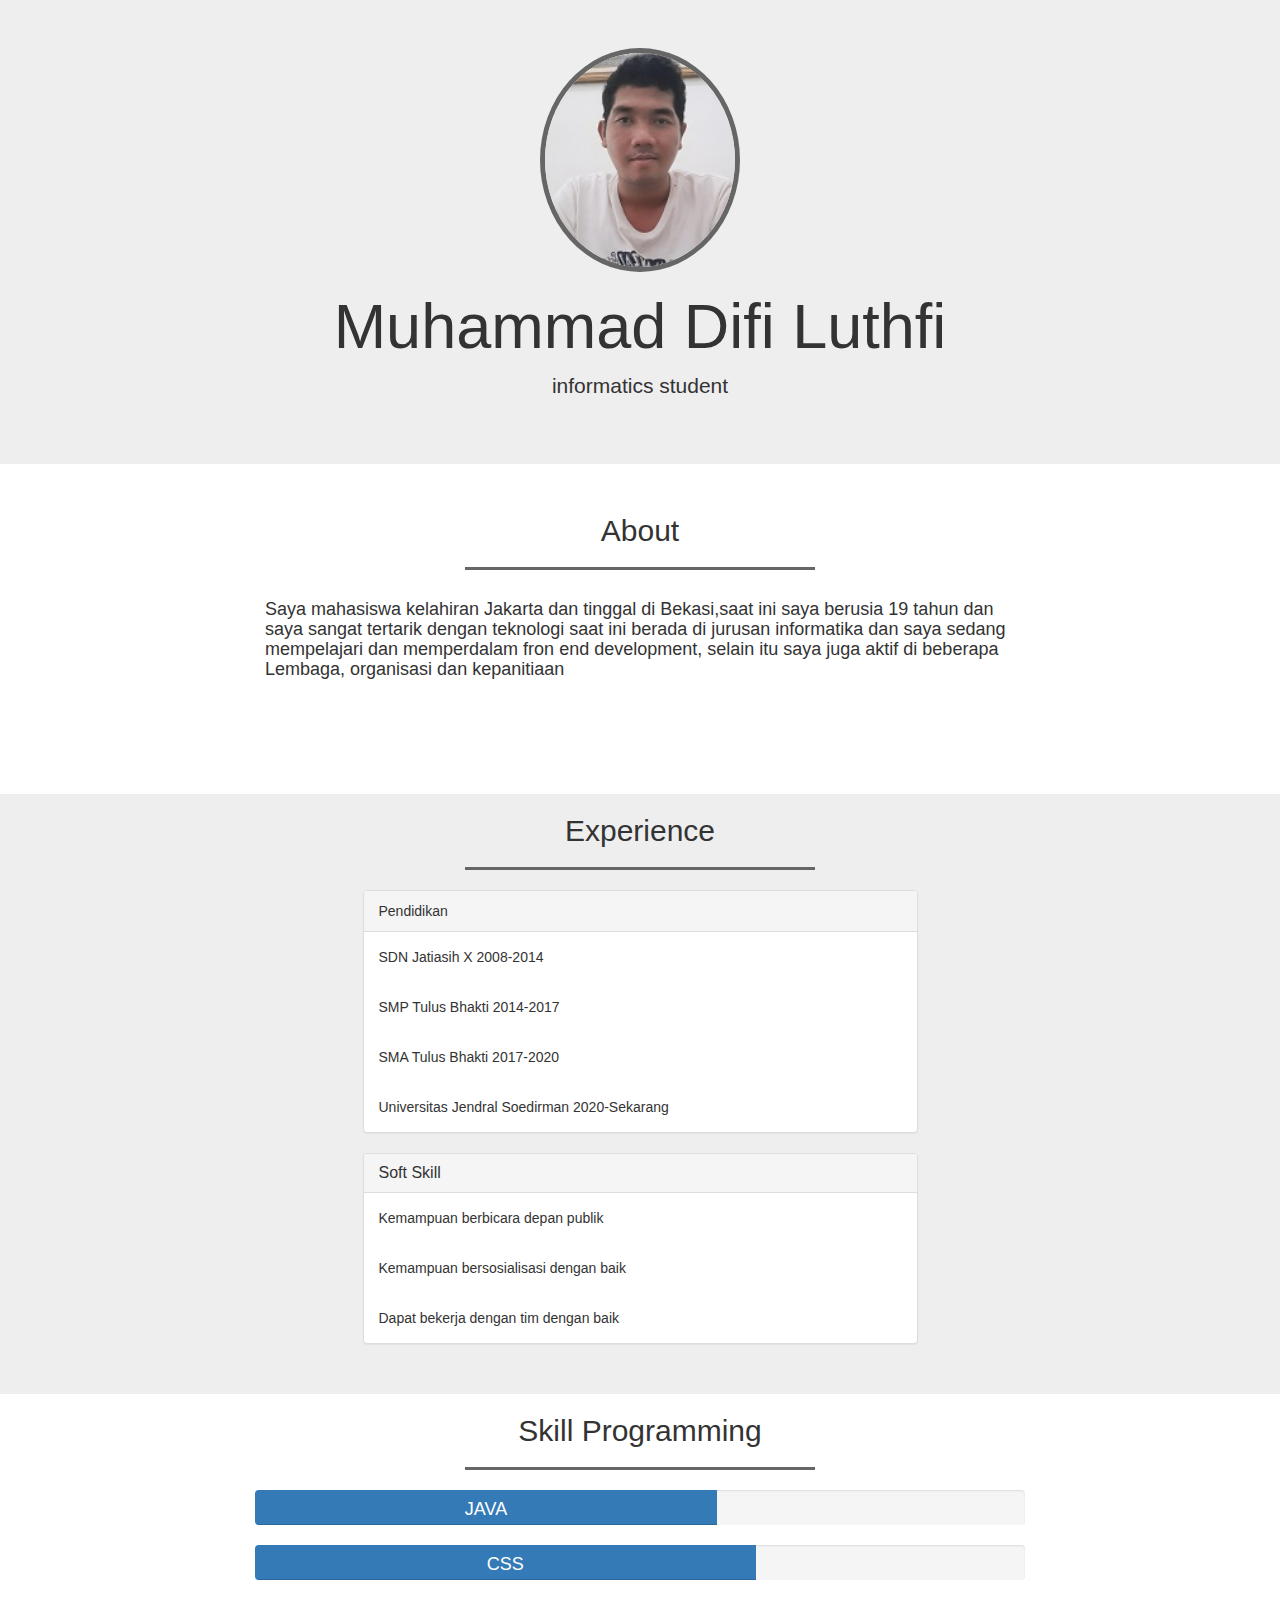
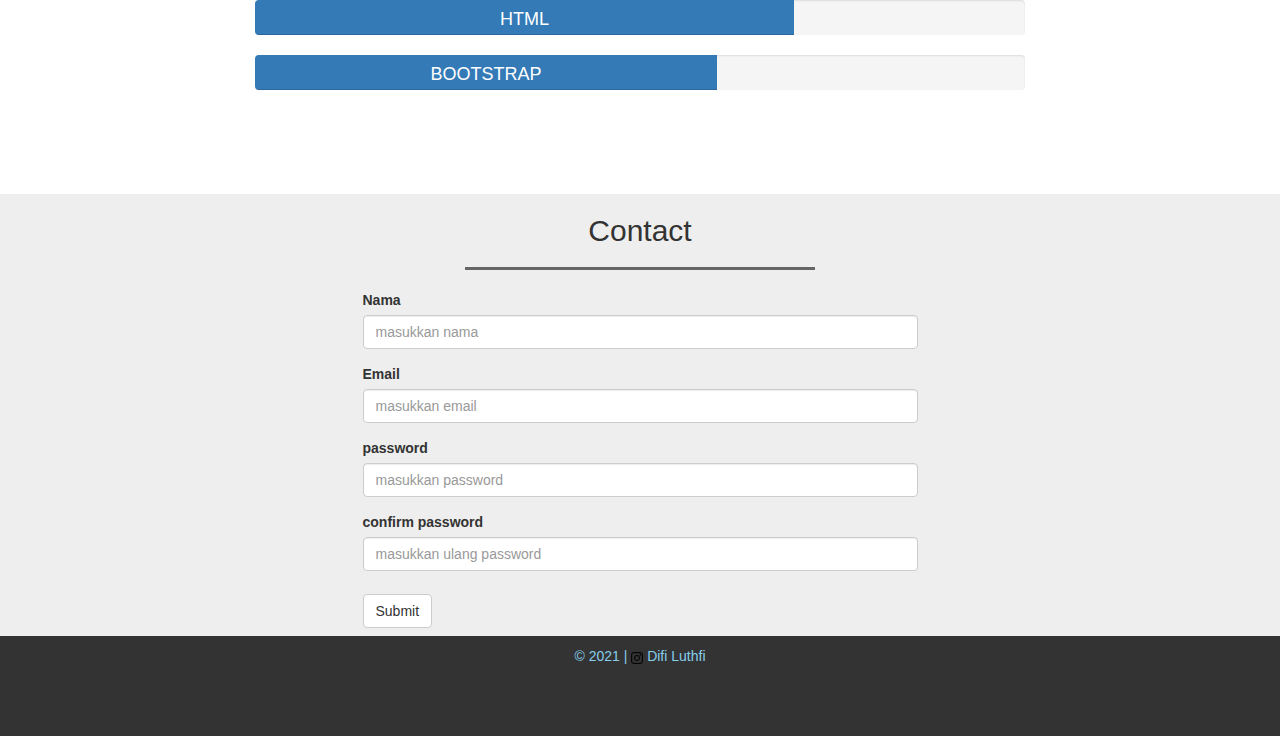
<file: index.html>
<!doctype html>
<html lang="en">
  <head>
    <meta charset="utf-8">
    <meta http-equiv="X-UA-Compatible" content="IE=edge">
    <meta name="viewport" content="width=device-width, initial-scale=1">
    <!-- The above 3 meta tags *must* come first in the head; any other head content must come *after* these tags -->
    <title>CV Muhammad Difi Luthfi</title>

    <!-- Bootstrap -->
    <link rel="stylesheet" href="https://stackpath.bootstrapcdn.com/bootstrap/3.4.1/css/bootstrap.min.css" integrity="sha384-HSMxcRTRxnN+Bdg0JdbxYKrThecOKuH5zCYotlSAcp1+c8xmyTe9GYg1l9a69psu" crossorigin="anonymous">
    <link rel="stylesheet" href="style.css">

    <!-- HTML5 shim and Respond.js for IE8 support of HTML5 elements and media queries -->
    <!-- WARNING: Respond.js doesn't work if you view the page via file:// -->
    <!--[if lt IE 9]>
      <script src="https://oss.maxcdn.com/html5shiv/3.7.3/html5shiv.min.js"></script>
      <script src="https://oss.maxcdn.com/respond/1.4.2/respond.min.js"></script>
    <![endif]-->
  </head>
  <body>
    
    <!-- jumbotron -->
    <div class="jumbotron text-center">
      <img src="foto.jpeg" class="img-circle">
      <h1>Muhammad Difi Luthfi</h1>
      <p>informatics student</p>
    </div>
    <!-- akhir jumbotron -->


    <!-- about -->
    <section class="about" id="about">
      <div class="container">
        <div class="row">
          <div class="col-sm-12">
            <h2 class="text-center">About</h2>
            <hr>
          </div>
        </div>

        <div class="row">
          <div class="col-sm-8 col-sm-offset-2">
            <p><H4>Saya mahasiswa kelahiran Jakarta dan tinggal di Bekasi,saat ini saya berusia 19 tahun dan saya sangat tertarik dengan teknologi saat ini berada di jurusan informatika dan saya sedang mempelajari dan memperdalam fron end development, selain itu saya juga aktif di beberapa Lembaga, organisasi dan kepanitiaan</H4><p>  
          </div>
        </div>
      </div>
    </section>
    <!-- akhir about -->

    <!-- pengalaman 1 -->
    <section class="pengalaman1">
      <div class="container">
        <div class="row">
          <div class="col-sm-12 text-center">
            <h2>Experience</h2>
            <hr>
          </div>
        </div>
       <div class="row">
         <div class="col-sm-6 col-sm-offset-3">
           <div class="panel panel-default">
            <div class="panel-heading">Pendidikan</div>
            <div class="panel-body">
              SDN Jatiasih X 2008-2014
            </div>
            <div class="panel-body">
              SMP Tulus Bhakti 2014-2017
            </div>
            <div class="panel-body">
              SMA Tulus Bhakti 2017-2020
            </div>
            <div class="panel-body">
              Universitas Jendral Soedirman 2020-Sekarang
            </div>
          </div>

          <div class="panel panel-default">
            <div class="panel-heading">
              <h3 class="panel-title">Soft Skill</h3>
            </div>
            <div class="panel-body">
              Kemampuan berbicara depan publik
            </div>
            <div class="panel-body">
              Kemampuan bersosialisasi dengan baik
            </div>
            <div class="panel-body">
              Dapat bekerja dengan tim dengan baik
            </div>
          </div>
         </div>
       </div>
      </div>
    </section>
    <!-- akhir pengalaman 1 -->

    <!-- pengalaman -->
    <section class="pengalaman" id="pengalaman">
      <div class="container">
        <div class="row">
          <div class="col-sm-12 text-center">
            <h2>Skill Programming</h2>
            <hr>
          </div>
          <div class="row">
           <div class="col-sm-8 col-sm-offset-2">
            <div class="progress" style="height: 35px;">
              <div class="progress-bar text-left" role="progressbar" style="width: 60%;"><h4>JAVA</h4></div>
            </div>
          </div>

           <div class="col-sm-8 col-sm-offset-2">
            <div class="progress" style="height: 35px;">
              <div class="progress-bar text-left" role="progressbar" style="width: 65%;"><h4>CSS</h4></div>
            </div>
          </div>


          <div class="col-sm-8 col-sm-offset-2">
            <div class="progress" style="height: 35px;">
              <div class="progress-bar text-left" role="progressbar" style="width: 70%;"><h4>HTML</h4></div>
            </div>
          </div>


          <div class="col-sm-8 col-sm-offset-2">
            <div class="progress" style="height: 35px;">
              <div class="progress-bar text-left" role="progressbar" style="width: 60%;"><h4>BOOTSTRAP</h4></div>
            </div>
          </div>
        </div>
      </div>
    </section>
    <!-- akhir pengalaman -->

    <!-- contact -->
    <section class="contact" id="contact">
      <div class="container">
        <div class="row">
          <div class="col-sm-12 text-center">
            <h2>Contact</h2>
            <hr>
          </div>
        </div>

        <div class="row">
          <div class="col-sm-6 col-sm-offset-3">
            <form>
              <div class="form-group">
                 <label for="nama">Nama</label>
                 <input type="text" id="nama" class="form-control" placeholder="masukkan nama">      
              </div>
              <div class="form-group">
                 <label for="email">Email</label>
                 <input type="email" id="email" class="form-control" placeholder="masukkan email">      
              </div>
              <div class="form-group">
                 <label for="password">password</label>
                 <input type="password" id="password" class="form-control" placeholder="masukkan password">      
              </div>
              <div class="form-group">
                 <label for="confirmpassword">confirm password</label>
                 <input type="password" id="confirmPassword" class="form-control" placeholder="masukkan ulang password">      
              </div>
              <button type="submit" id="submit-btn" class="btn btn-default navbar-btn">Submit</button>
            </form>
          </div>
        </div>
      </div>
    </section>
    <!-- akhir contact -->

    <!-- footer -->
    <footer>
      <div class="container text-center">
        <div class="row">
          <div class="col-sm-12">
            <p>&copy 2021 | <img src="instagram.png" width="12px"> <a href="http://instagram.com/difi26luthfi">Difi Luthfi</a></p>
          </div>
        </div>
        <div class="row">
          <div class="col-sm-12">
            <a href=""></a>
          </div>
        </div>
      </div>
    </footer>
    <!-- akhir footer -->


    <!-- jQuery (necessary for Bootstrap's JavaScript plugins) -->
    <script src="https://code.jquery.com/jquery-1.12.4.min.js" integrity="sha384-nvAa0+6Qg9clwYCGGPpDQLVpLNn0fRaROjHqs13t4Ggj3Ez50XnGQqc/r8MhnRDZ" crossorigin="anonymous"></script>
    <!-- Include all compiled plugins (below), or include individual files as needed -->
    <script src="https://stackpath.bootstrapcdn.com/bootstrap/3.4.1/js/bootstrap.min.js" integrity="sha384-aJ21OjlMXNL5UyIl/XNwTMqvzeRMZH2w8c5cRVpzpU8Y5bApTppSuUkhZXN0VxHd" crossorigin="anonymous"></script>

    <script>
        const nama = document.getElementById("nama");
        const email = document.getElementById("email");
        const password = document.getElementById("password");
        const confirmPassword = document.getElementById("confirmPassword");
        const submitBtn = document.getElementById("submit-btn");

        function changeLine(fromInput,toInput){
          fromInput.addEventListener("keypress", function onEvent(event){
            if (event.key == "Enter"){
              event.preventDefault();
              toInput.focus();
            }
          });
        }

        changeLine(nama, email);
        changeLine(email, password);
        changeLine(password, confirmPassword);

        function validatePassword(){
          if(password.value != confirmPassword.value) {
            confirmPassword.setCustomValidity("Passwords don't match");
          }else {
            confirmPassword.setCustomValidity('');
          }
        }

        password.onchange = validatePassword;
        confirmPassword.onkeyup = validatePassword;

        let inputData = [[nama, "Nama"], [email, "Email"], [password, "Password"], [confirmPassword, "confirm password"]];
        let kosong = [];
        let printAlert = "";
        submitBtn.addEventListener("click", function(event){
        if(nama.value == "" || email.value == "" || password.value == "" || confirmPassword.value == ""){
          event.preventDefault();
          printAlert = "";
          kosong = [];
          for(let i = 0 ; i < inputData.length; i++){
            if(inputData[i][0].value==""){
              kosong.push(inputData[i][1]);
            }
          }
          for(let i = 0; i < kosong.length; i++){
            if(i == kosong.length - 1){
              printAlert += kosong[i] + " ";
            }else{
              printAlert += kosong[i] + ", ";
            }
          }
          alert(printAlert + "must be inputted");
          return false;
        }else{
          return true;
        }
      });
    </script>
  </body>
</html>
</file>
<file: style.css>
html {
	position: relative;
}

body{
	margin-bottom:100px;
}

.jumbotron img {
	width: 200px;
	border: 5px solid #666;
	background-color: yellow;
}

 hr {
	width: 350px;
	border-top: 3px solid #666;
}

section {
	min-height: 600px;
}
.about {
	min-height: 300px;
}

.pengalaman1 {
	background-color: #eee;
}

.pengalaman {
	min-height: 400px;
}
.contact {
	min-height: 400px;
	background-color: #eee;
}


footer {
	position:absolute;
	bottom: 0;
	width: 100%;
	height: 100px;
	background-color: #333;
	padding-top: 10px;
}

footer p {
	color: skyblue;
	font-size: 1em;
}

footer a{
	color: skyblue;
}
footer p i{
	color: skyblue;
}
</file>
